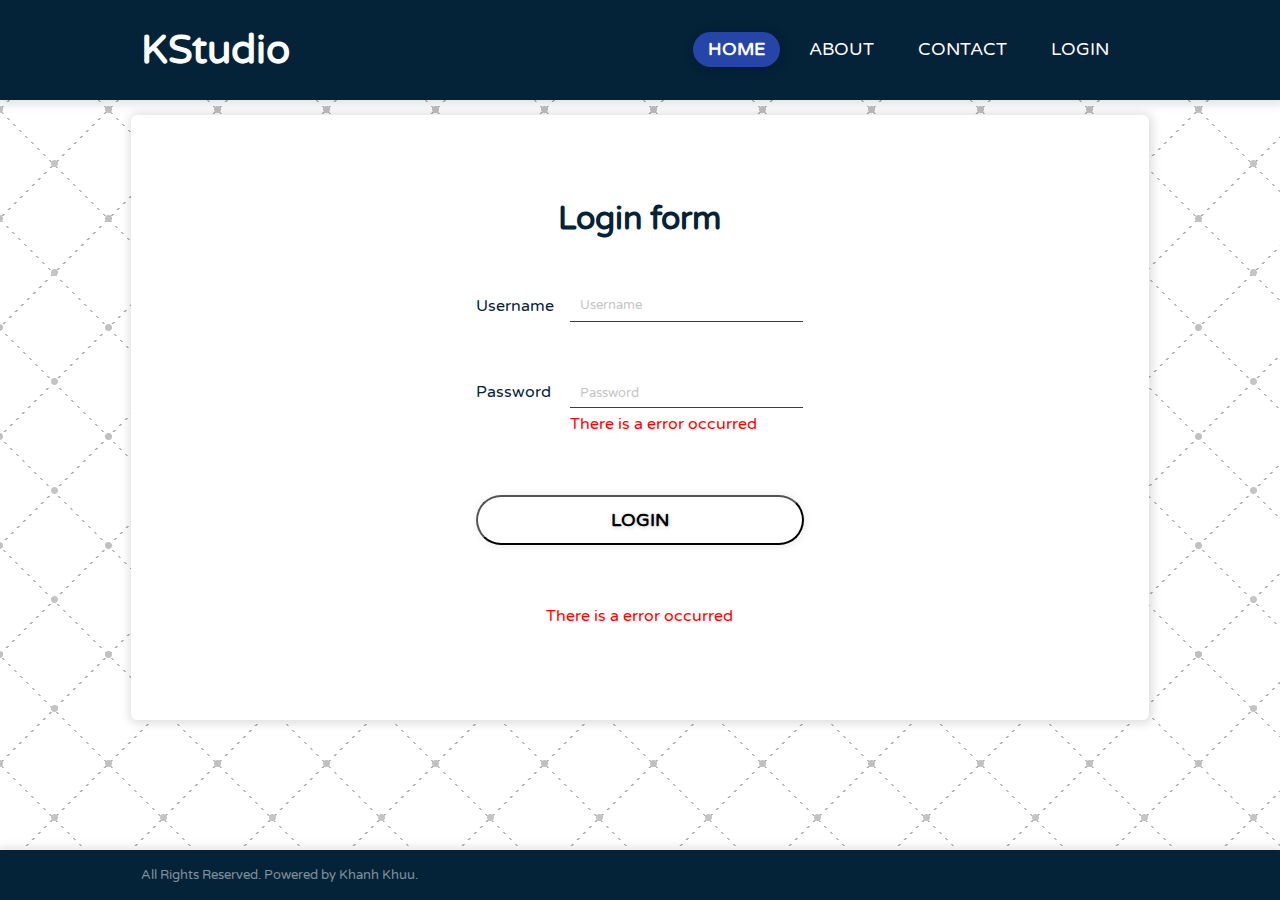
<file: login.html>
<!DOCTYPE html>
<html lang="en">
<head>
    <meta charset="UTF-8">
    <meta name="viewport" content="width=device-width, initial-scale=1.0">
    <meta http-equiv="X-UA-Compatible" content="ie=edge">
    <title>KStudio</title>
    <link data-cfasync="false" rel="stylesheet" href="style.css">
    <link rel="stylesheet" href="login.css">
</head>
<body>
    <nav>
        <div class="container">
            <input type="checkbox" id="check">
            <label for="check" class="checkbtn">
                <div class="menubar"></div>
                <div class="menubar"></div>
                <div class="menubar"></div>
            </label>
            <div class="logo">KStudio</div>
            <ul>
                <li><a class="active">Home</a></li>
                <li><a>About</a></li>
                <li><a>Contact</a></li>
                <li><a>Login</a></li>
            </ul>
        </div>
    </nav>   
    

    <main class="login">
        <div class="container">
            <div class="loginform">
                <h1 class="title">Login form</h1>
                <label>Username</label>
                <!-- <div>
                    <input type="text" class="frm-control" spellcheck="false" placeholder="Username">
                    <p class="invalid">There is a error occurred</p>
                </div> -->
                <input type="text" class="frm-control" spellcheck="false" placeholder="Username">
                <label>Password</label>
                <div>
                 <input type="password" class="frm-control" spellcheck="false" placeholder="Password">
                 <p class="invalid">There is a error occurred</p>
                </div>
                <input type="button" class="btn" value="Login">
                <div class="error-message">
                    <p class="invalid">There is a error occurred</p>
                </div>

            </div>
        </div>
    </main>
    <footer>
        <div class="container">
            All Rights Reserved.
            Powered by Khanh Khuu.
        </div>
    </footer>
    
    <script src="https://code.jquery.com/jquery-3.4.1.min.js"></script>
    <script data-cfasync="false" src="script.js"></script>
</body>
</html>
</file>
<file: style.css>
/* General Template: Navbar, Footer, Body */

@import url('https://fonts.googleapis.com/css?family=Varela+Round&display=swap');
html{
    box-sizing: border-box;
    scroll-behavior: smooth;
}

*:not(i), *:not(i)::before, *:not(i)::after{
    box-sizing: inherit;
    margin: 0;
    padding: 0;
    list-style: none;
    text-decoration: none;
    font-family: 'Varela Round', sans-serif;
}
    
.container{
    width: 100%;
    max-width: 78vw;
    margin: 0 auto;
    transition: .2s;
}
@media (max-width: 858px)
{
    .container{
        max-width: 90vw;
    }   
}

:root{
    --navheight: 100px;
    --primarycolor: #042238;
    --boxshadow: 1px 1px 10px 3px rgba(0, 0, 0, .125);
}

/* width */
::-webkit-scrollbar {
    width: 10px;
}

/* Track */
::-webkit-scrollbar-track {
    background: #f1f1f1; 
}

/* Handle */
::-webkit-scrollbar-thumb {
    background: #888; 
    border-radius: 100px;
}

/* Handle on hover */
::-webkit-scrollbar-thumb:hover {
background: #555; 
background-image: linear-gradient(to top left,#4369e4,#19178f);
}
  
body{
    display: grid;
    grid-template-rows: auto 1fr auto;
    min-height: 100vh;
    background:
        radial-gradient(rgb(192, 192, 192) 3px, transparent 4px),
        radial-gradient(rgb(197, 196, 196) 3px, transparent 4px),
        linear-gradient(#fff 4px, transparent 0),
        linear-gradient(45deg, transparent 74px, transparent 75px, #cacaca 75px, #a4a4a4 76px, transparent 77px, transparent 109px),
        linear-gradient(-45deg, transparent 75px, transparent 76px, #cacaca 76px, #a4a4a4 77px, transparent 78px, transparent 109px),
        #fff;
    background-size: 109px 109px, 109px 109px,100% 6px, 109px 109px, 109px 109px;
    background-position: 54px 55px, 0px 0px, 0px 0px, 0px 0px, 0px 0px;
    background-attachment: fixed;
    color: var(--primarycolor);
}

footer{
    background-color: var(--primarycolor);
    min-height: calc(var(--navheight) / 2);
    color: rgba(255, 255, 255, .5);
    line-height: calc(var(--navheight) / 2) ;
    font-size: 0.79rem;
    box-shadow: var(--boxshadow);
    margin-top: 20px;
}


nav{
    background-color: var(--primarycolor);
    min-height: var(--navheight);
    width: 100%;
    transition: .2s;
    box-shadow: var(--boxshadow);
    margin-bottom: 15px; 
    position: sticky;
    top: 0;
}

nav div.logo{
    display: inline-block;
    color: white;
    font-size: calc(var(--navheight) / 2.5);
    line-height: var(--navheight);
    padding: 0px;
    font-weight: 700;
    text-align: center;
}

nav ul{
    float: right;
    margin-right: 10px;
    z-index: 100;
}

nav ul li{
    display: inline-block;
    line-height: var(--navheight);
    margin: 0 5px;
}

nav ul li a{
    color: white;
    font-size: 1.1rem;
    text-transform: uppercase;
    padding: 7px 15px;
    transition: .5s;
    border-radius: 100px;
    cursor: pointer;
}
nav ul li a.active, nav ul li a:hover{
    background-color: #2645a8;
    box-shadow: var(--boxshadow);
    font-weight: 700;
}

nav .checkbtn{
    display: none;
    transition: .5s;
}

#check{
    display: none;
}

@media (max-width: 858px){
    :root{
        --navheight: 70px;
    }
    nav div.logo{
        display: block;
        text-align: center;
    }
    nav .checkbtn{
        float: right;
        height: var(--navheight);
        cursor: pointer;
        display: flex;
        flex-direction: column;
        justify-content: center;
    }

    nav .checkbtn .menubar{
        height: .2rem;
        width: 1.8rem;
        background-color: white;
        margin-top: .2rem;
        margin-bottom: .2rem;
        border-radius: 10px;
        transition: .5s;
    }
    
    nav ul{
        position: fixed;
        top: var(--navheight);
        display: flex;
        justify-content:flex-start;
        align-items: center;
        flex-direction: column;
        width: 100%;
        right: -150vw;
        height: 100vh;
        background-color: #2c3e50;
        transition: .5s;
    }
    nav ul li{
        display: block;
        min-width: 60%;
        text-align: center;
        line-height: calc(var(--navheight) / 1.4);
        margin: .4rem;
    }

    nav ul li:first-child{
        margin-top: 2.5rem;
    }
    
    nav ul li a{
        font-size: 20px;
        display: block;
    }
    #check:checked ~ ul{
        right: 0;
        margin: 0;
    }
    #check:checked ~ label > .menubar:nth-child(1){
        transform-origin: center top;
        transform: rotate(405deg);
    }
    #check:checked ~ label > .menubar:nth-child(2){
        transform:  scaleX(1.2) translateX(-40vw);
        opacity: 0;
    }
    #check:checked ~ label > .menubar:nth-child(3){
        transform-origin: center bottom;
        transform: rotate(-405deg);
    }
}

/* ----------------------------- */
/*        Custom Control         */
/* ----------------------------- */

.frm-control{
    border: none;
    border-bottom: 1px solid; 
    outline: none;
    padding: .4rem .6rem;
    font-weight: 100;
    color:   rgb(61, 61, 61); 
}
.frm-control::placeholder{
    color:   rgb(197, 197, 197);
}
.frm-control:focus{
    border-bottom: 1px solid; 
    color:  rgb(74, 116, 172); 
}

.btn{
    border-radius: 999px;
    padding: 0.8rem 3rem;
    font-size: 1.1rem;
    font-weight: 900;
    text-transform: uppercase;
    outline: none;
    text-shadow: 1px 1px 4px rgba(0,0,0,.2);
    box-shadow: 1px 1px 7px 1px rgba(0,0,0,.075);
    background-color: transparent;
    transition: .3s;
    cursor: pointer;
    width: auto; 
}
.btn:hover{
    background-color: rgb(108, 129, 197);
    color: white;
}
.btn:active{
    color: var(--primarycolor);
}

.invalid{
    color:   red!important;
}
.valid{
    color: rgb(7, 180, 7)!important;
}
</file>
<file: login.css>
/* ----------------------------- */
/*          Custom CSS           */
/* ----------------------------- */

main.login .container{
    display: grid;
    grid-template-columns: 1fr;
    grid-template-rows: 1fr;
    min-height: 65vh;
    background-color: white;
    box-shadow: var(--boxshadow);
    border-radius: .4rem;
    padding: 10px;
    line-height: 2rem;
    grid-gap: 1px;
}

main.login .container .loginform{
    align-self: center;
    justify-self: center;
    display: grid;
    grid-template-columns: 1fr 3fr;
    grid-template-areas: "title title" "l_username username" "l_password password" "button button" "error-message error-message";
    height: fit-content;
    grid-column-gap: 1rem;
    grid-row-gap: 3.4rem;
    justify-items: stretch;
}

.loginform .title{
    grid-area: title;
    justify-self: center;
    padding-top: 2rem;
}

main.login .btn{
    grid-area: button;
}

main.login .error-message{
    grid-area: error-message;
    justify-self: center;
    padding-bottom: 2rem;
}

.frm-control{
    justify-self: stretch;
    align-self: stretch;
    display: inline-block;
    width: calc(100% - 20px);
}


@media (max-width: 858px)
{
    main.login .container{
        grid-template-columns: 1fr;
        grid-template-areas: "sidebar";
        grid-gap: 10px;
    }
}
</file>
